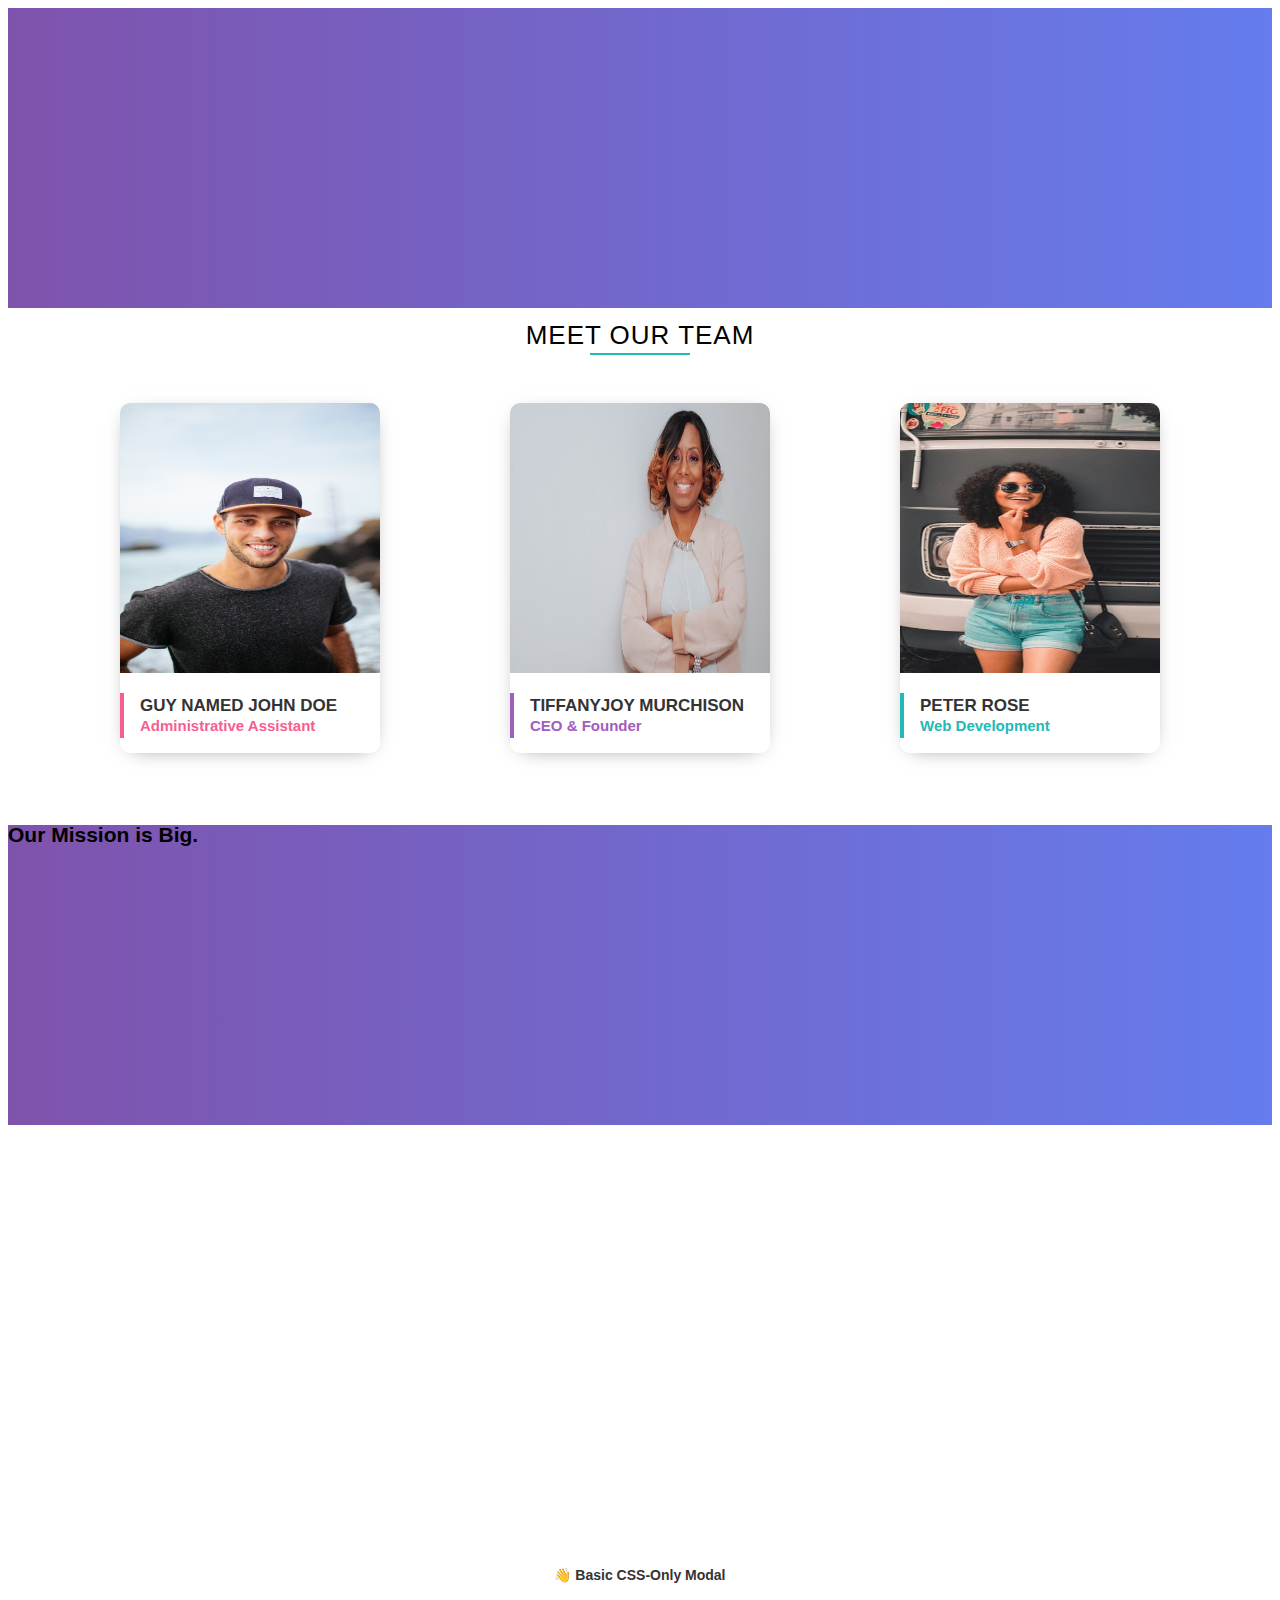
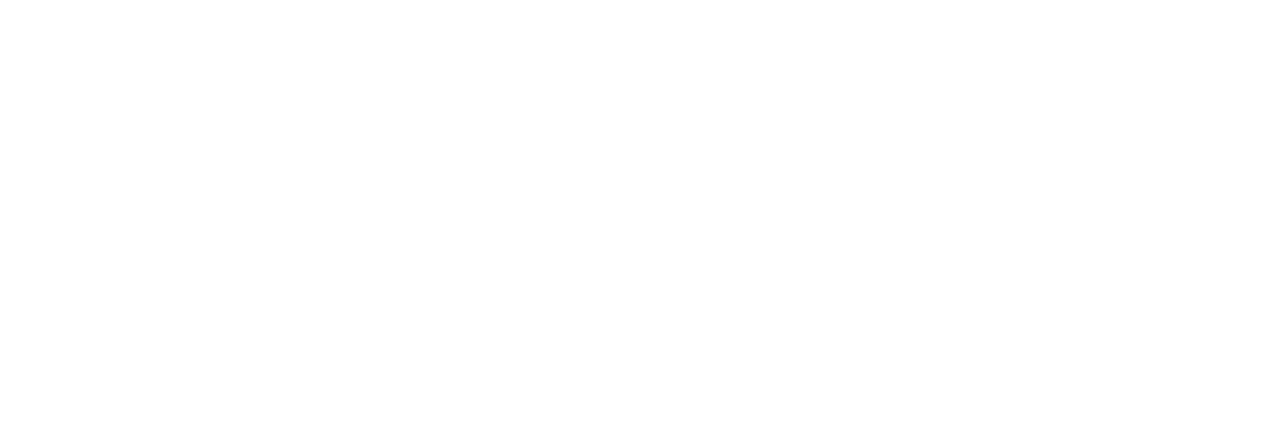
<file: test/index.html>
<!DOCTYPE html>
<html lang="en">
<head>
  <meta charset="UTF-8">
  <meta name="viewport" content="width=device-width, initial-scale=1.0">
  <meta http-equiv="X-UA-Compatible" content="ie=edge">
  <link rel="stylesheet" href="style.css" type="text/css" />
  <title>Document</title>
</head>
<body>
  <section class="sect1"></section>

  <div class="promotion-section">
    <div class="w-container promotion-container">
      <h1 class="section-title">Meet Our Team</h1>
      <div class="title-underline"></div>
      
      <!-- Cards Row --->
      
      <div class="promo-flex">
        <div data-ix="blog-card" class="w-clearfix w-preserve-3d promo-card"><img width="100%" src=person1.jpeg>
          <div class="blog-bar color-pink"></div>
          <div class="blog-post-text">
            Guy named John Doe
            <div class="blog-description pink-text">Administrative Assistant</div>
          </div>
        </div>
        
        <div data-ix="blog-card" class="w-clearfix w-preserve-3d promo-card"><img width="100%" src=tiffany.JPG>
          <div class="blog-bar color-purple"></div>
          <div class="blog-post-text">
            <div>TiffanyJoy Murchison</div>
            <div class="blog-description purple-text">CEO & Founder</div>
          </div>
        </div>
        
        
        <div data-ix="blog-card" class="w-clearfix w-preserve-3d promo-card"><img width="100%" src=person3.jpeg>
          <div class="blog-bar color-blue"></div>
          <div class="blog-post-text">
            <div>Peter Rose</div>
            <div class="blog-description blue-text">Web Development</div>
          </div>
        </div>
        
      </div>
    </div>
  </div>
  
  
<section class="sect1">
  
  <h2>Our Mission is Big.</h2>
</section>

        <!--Modal-->

    <div class="container">
      <div class="interior">
        <a class="btn" href="#open-modal">👋 Basic CSS-Only Modal</a>
      </div>
    </div>
    
    <div id="open-modal" class="modal-window">
      <div>
        <a href="#" title="Close" class="modal-close">Close</a>
        <h1>Voilà!</h1>
        <div>A CSS-only modal based on the :target pseudo-class. Hope you find it helpful.</div>
        <div><small>Check out</small></div>
        <a href="https://aminoeditor.com" target="_blank">👉 Amino: Live CSS Editor for Chrome</div>
        </div>
    </div>
</body>
</html>
</file>
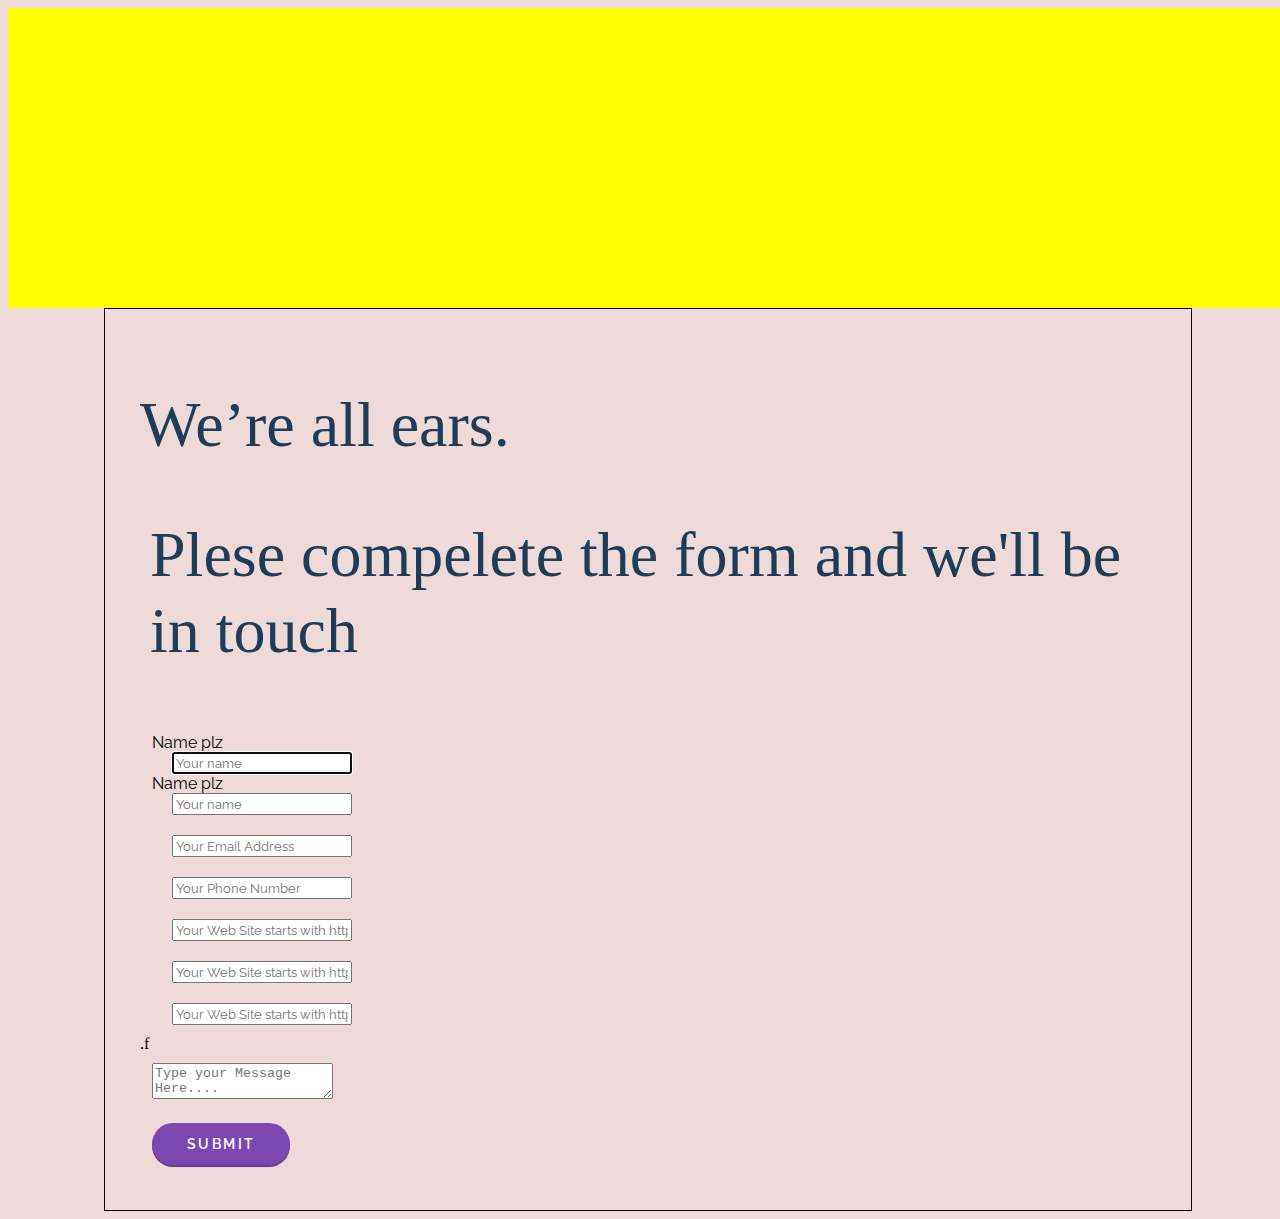
<file: contact.html>
<!DOCTYPE html>
<html lang="en">
<head>
      <meta charset="UTF-8">
      <meta name="viewport" content="width=device-width, initial-scale=1.0">
      <meta http-equiv="X-UA-Compatible" content="ie=edge">
      <title>Responsive Sticky Navbar</title>
      <link rel="stylesheet" href="contact.css">
      <link rel="stylesheet" href="https://maxcdn.bootstrapcdn.com/font-awesome/4.7.0/css/font-awesome.min.css">
      <script src="https://code.jquery.com/jquery-3.3.1.js"></script>
</head>
<body>
  
  <header>
    <section class="header"></section>
  </header>
  <main>
    
    <section class="section container">
      <section class="form-container">
        <form id="contact" action="" method="post">
          <h3 class="form-header title">We’re all ears.</h3>
          <h4 class="form-header caption">Plese compelete the form and we'll be in touch</h4>
          
          
          <section class="name">
            <fieldset>
              <label for="">Name plz</label>
            <input placeholder="Your name" type="text" tabindex="1" required autofocus>
            
            <label for="">Name plz</label>
            <input placeholder="Your name" type="text" tabindex="1" required autofocus>
          </fieldset>
          </section>
          
          
          <fieldset>
            <input placeholder="Your Email Address" type="email" tabindex="2" required>
          </fieldset>
          <fieldset>
            <input placeholder="Your Phone Number" type="tel" tabindex="3" required>
          </fieldset>
          <fieldset>
            <input placeholder="Your Web Site starts with http://" type="url" tabindex="4" required>
          </fieldset>
          <fieldset>
            <input placeholder="Your Web Site starts with http://" type="url" tabindex="4" required>
          </fieldset>
          <fieldset>
            <input placeholder="Your Web Site starts with http://" type="url" tabindex="4" required>
          </fieldset>.f
          <fieldset>
            <textarea placeholder="Type your Message Here...." tabindex="5" required></textarea>
          </fieldset>
          <fieldset>
            <button class="submit-btn" name="submit" type="submit" id="contact-submit" data-submit="...Sending">Submit</button>
          </fieldset>
        </form>
      </section>
    </section>
    
  </main>
</body>
</html>
</file>
<file: test/style.css>
body {
  font-family: proxima-nova, helvetica, arial, sans-serif;
  font: 600 18px/1.5 -apple-system, BlinkMacSystemFont, "Segoe UI", Roboto, Oxygen-Sans, Ubuntu, Cantarell, "Helvetica Neue", sans-serif;
  color: #333;
  font-size: 14px;
  line-height: 20px;
}

.promo-card {
  overflow: hidden;
  width: 260px;
  height: 350px;
  margin-bottom: 50px;
  border-radius: 10px;
  background-color: #fff;
  box-shadow: 0 4px 21px -12px rgba(0, 0, 0, .66);
  -webkit-transform: rotate(0deg);
  -ms-transform: rotate(0deg);
  transform: rotate(0deg);
  -webkit-transition: all 200ms ease;
  transition: all 200ms ease;
  font-size: 18px;
  cursor: pointer;
}

.promo-card:hover {
  box-shadow: 0 34px 32px -33px rgba(0, 0, 0, .18);
  -webkit-transform: translate(0px, -3px);
  -ms-transform: translate(0px, -3px);
  transform: translate(0px, -3px);
}

/**/
.promo-flex > div > img {
  min-width: 240px;
  max-width: 290px;
  height: 270px;
  box-sizing: border-box;
  background: cover;
}

.blog-bar {
  width: 4px;
  height: 45px;
  margin-top: 16px;
  float: left;
}

.blog-bar.color-pink {
  background-color: #f75e90;
}

.blog-bar.color-purple {
  background-color: #a15dc0;
}

.blog-bar.color-blue {
  background-color: #23b9b6;
}

.blog-post-text {
  margin-top: 19px;
  margin-right: 20px;
  margin-left: 20px;
  font-size: 17px;
  text-transform: uppercase;
}

.blog-description {
  font-size: 15px;
  text-transform: none;
}

.blog-description.pink-text {
  color: #f75e90;
}

.blog-description.purple-text {
  color: #a15dc0;
}

.blog-description.blue-text {
  color: #23b9b6;
}

/* Titles & containers */

.promotion-section {
  padding-bottom: 5px;
  /*background-color: #f7f7f7;*/
  background-color: white;
}

.section-title {
  color: #000;
  font-size: 26px;
  font-weight: 400;
  text-align: center;
  letter-spacing: 1px;
  text-transform: uppercase;
}

.title-underline {
  display: block;
  width: 100px;
  height: 2px;
  margin-top: -10px;
  margin-right: auto;
  margin-left: auto;
  background-color: #23b9b6;
}

.promo-flex {
  display: -webkit-box;
  display: -webkit-flex;
  display: -ms-flexbox;
  display: flex;
  margin-top: 48px;
  -webkit-justify-content: space-around;
  -ms-flex-pack: distribute;
  justify-content: center;
  -webkit-flex-wrap: wrap;
  -ms-flex-wrap: wrap;
  flex-wrap: wrap;
  -webkit-box-align: end;
  -webkit-align-items: flex-end;
  -ms-flex-align: end;
  align-items: flex-end;
}

@media (max-width: 991px) {
  .promo-card {
    -webkit-box-flex: 0;
    -webkit-flex: 0 auto;
    -ms-flex: 0 auto;
    flex: 0 auto;
  }
}

@media (min-width: 670px) {
  .promo-flex {
    justify-content: space-between;
  }
}

/* Webflow Basics */

.w-container {
  margin-left: auto;
  margin-right: auto;
  max-width: 1040px;
}
.w-container:before,
.w-container:after {
  content: " ";
  display: table;
}
.w-container:after {
  clear: both;
}
.w-container .w-row {
  margin-left: -10px;
  margin-right: -10px;
}





.sect1 {
  height: 300px;
  background-image: linear-gradient(to right, #7f53ac 0, #657ced 100%);
  color: black;
}





.modal-window {
  position: fixed;
  background-color: rgba(255, 255, 255, 0.25);
  top: 0;
  right: 0;
  bottom: 0;
  left: 0;
  z-index: 999;
  visibility: hidden;
  opacity: 0;
  pointer-events: none;
  
  transition: all 0.3s;
}
.modal-window:target {
  visibility: visible;
  opacity: 1;
  pointer-events: auto;
  box-shadow: 0 4px 21px -12px rgba(0, 0, 0, .66);
}
.modal-window > div {
  width: 400px;
  position: absolute;
  top: 50%;
  left: 50%;
  -webkit-transform: translate(-50%, -50%);
          transform: translate(-50%, -50%);
  padding: 2em;
  background: #ffffff;
}
.modal-window header {
  font-weight: bold;
}
.modal-window h1 {
  font-size: 150%;
  margin: 0 0 15px;
}

.modal-close {
  color: #aaa;
  line-height: 50px;
  font-size: 80%;
  position: absolute;
  right: 0;
  text-align: center;
  top: 0;
  width: 70px;
  text-decoration: none;
}
.modal-close:hover {
  color: black;
}

/* Demo Styles */

a {
  color: inherit;
}

.container {
  display: grid;
  justify-content: center;
  align-items: center;
  height: 100vh;
}

.modal-window div:not(:last-of-type) {
  margin-bottom: 15px;
}

.btn {
  /*background-color: #fff;*/
  border-radius: 3px;
  text-decoration: none;
}
.btn i {
  padding-right: 0.3em;
}
</file>
<file: contact.css>
@import url('https://fonts.googleapis.com/css?family=Raleway&display=swap');

@font-face {
    font-family: 'Recoleta';
    src: url('Recoleta-Regular.eot');
    src: local('/assets/fonts/Recoleta Regular'), local('/assets/fonts/Recoleta-Regular'),
        url('/assets/fonts/Recoleta-Regular.eot?#iefix') format('embedded-opentype'),
        url('/assets/fonts/Recoleta-Regular.woff') format('woff'),
        url('/assets/fonts/Recoleta-Regular.ttf') format('truetype');
    font-weight: normal;
    font-style: normal;
}

* {
  box-sizing: border-box;
}
body {
  background-color: #eddad9;
  width: 100%!important;
}

header {
  height: 300px;
  background-color: yellow;
}

.section-container {
  width: 100%;
  display: flex;
  flex-direction: column;
  justify-content: center;
  align-items: center;
}
.form-container {
  display: flex;
  justify-content: center;
  margin: auto;
  padding: 35px;
  border: 1px solid black;
  width: 85%;
}

#contact {
  width: 100%;
}

.form-container fieldset {
  /*margin: 0px;*/
  padding: 10px;
  border: 0;
  
  
}

.form-container fieldset,input {
  font-family: 'Raleway', sans-serif;
}

.form-container fieldset input {
  margin: 0px 0px 0px 20px;
}

.form-header {
    font-family: 'Recoleta-Regular' !important;
  
    font-weight: 400;
    font-style: normal;
    letter-spacing: 0em;
    line-height: 1.2em;
    text-transform: none;
    color: #203c56;
    margin: .67em 0;
    white-space: pre-wrap;
    pointer-events: auto;
    -webkit-font-smoothing: subpixel-antialiased;
    text-rendering: optimizeLegibility;
  }

.title {
  font-size: 40px;
  margin: auto;
  padding: 0px;
  
}

.caption {
  font-size: 10px;
  padding: 10px 10px;
  margin: 0px;
}






.name fieldset > label {
  display:block;
}

.name fieldset > input {
  display: block;
}





.submit-btn {
  pointer-events: auto;
-webkit-font-smoothing: subpixel-antialiased;
font: inherit;
margin: 0;
line-height: 1em;
text-decoration: none;
font-size: 14px;
display: inline-block;
width: auto;
height: auto;
padding: 1em 2.5em;
border-width: 0;
text-align: center;
cursor: pointer;
outline: none;
-webkit-appearance: none;
color: #fff;
background-color: #7b48b1;
border-color: #7b48b1;
font-family: Raleway;
font-weight: 600;
font-style: normal;
text-transform: uppercase;
letter-spacing: .17em;
position: relative;
transition: .1s background-color linear;
box-shadow: 0 2px 0 0 #673d94;
border-radius: 300px;
}

/*Responsive*/
@media(min-width: 786px) {
  .form-header {
    font-family: 'Recoleta-Regular' !important;
    font-size: 64px;
  
    font-weight: 400;
    font-style: normal;
    font-size: 64px;
    letter-spacing: 0em;
    line-height: 1.2em;
    text-transform: none;
    color: #203c56;
    margin-top: 0;
    margin-bottom: 0;
    margin: .67em 0;
    white-space: pre-wrap;
    pointer-events: auto;
    -webkit-font-smoothing: subpixel-antialiased;
    text-rendering: optimizeLegibility;
  }
}
</file>
